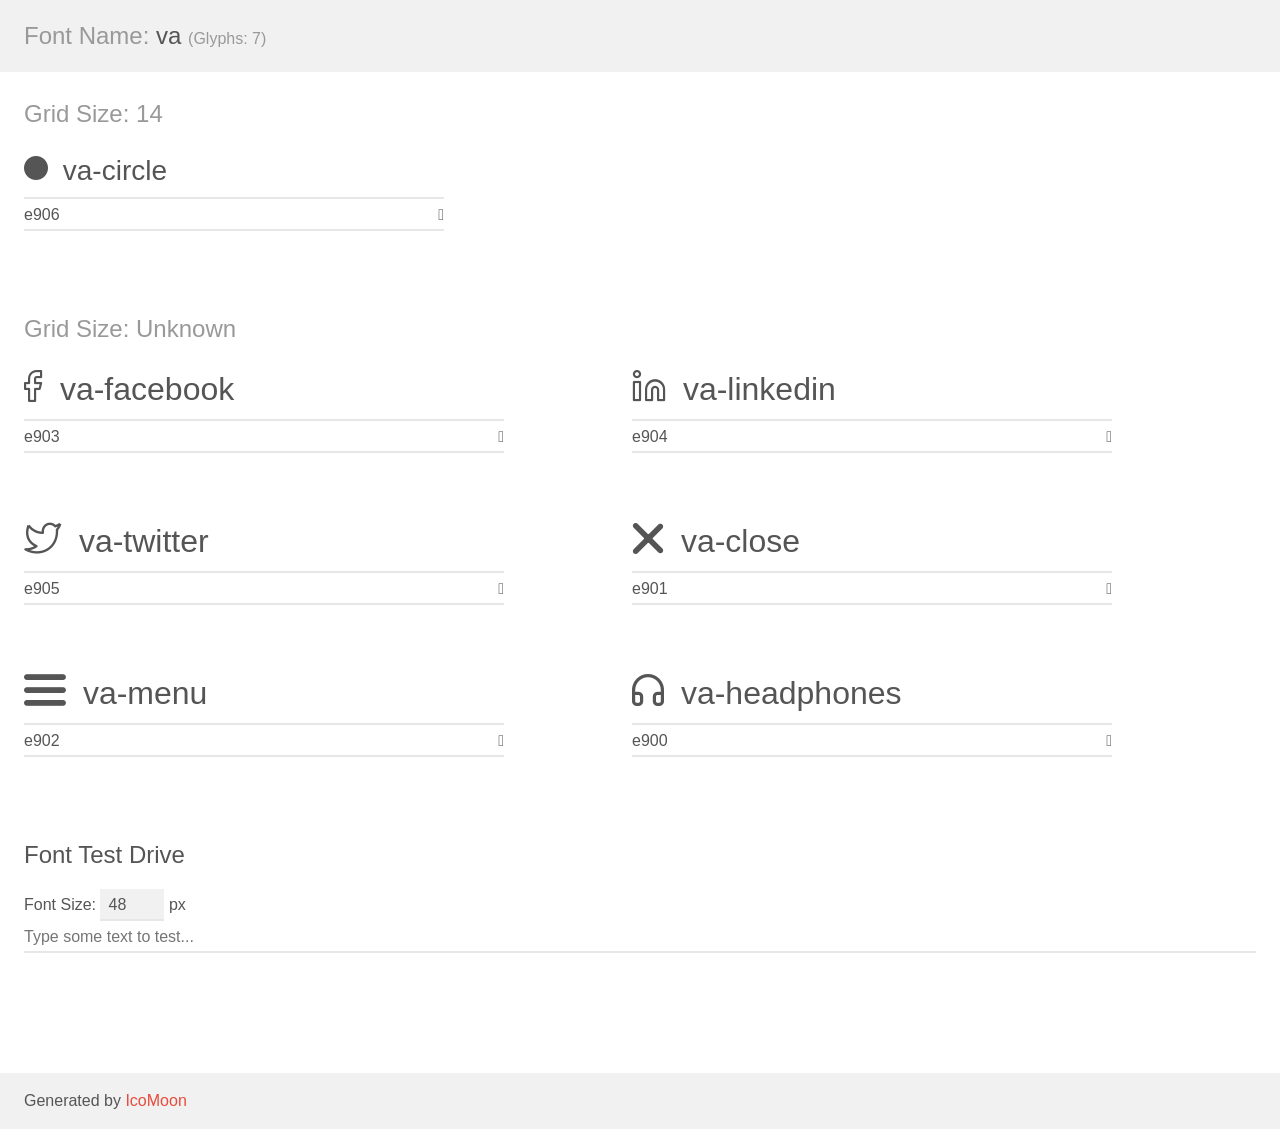
<file: wp-content/uploads/fusion-icons/va-v1.3/demo.html>
<!doctype html>
<html>
<head>
    <meta charset="utf-8">
    <title>IcoMoon Demo</title>
    <meta name="description" content="An Icon Font Generated By IcoMoon.io">
    <meta name="viewport" content="width=device-width, initial-scale=1">
    <link rel="stylesheet" href="demo-files/demo.css">
    <link rel="stylesheet" href="style.css"></head>
<body>
    <div class="bgc1 clearfix">
        <h1 class="mhmm mvm"><span class="fgc1">Font Name:</span> va <small class="fgc1">(Glyphs:&nbsp;7)</small></h1>
    </div>
    <div class="clearfix mhl ptl">
        <h1 class="mvm mtn fgc1">Grid Size: 14</h1>
        <div class="glyph fs1">
            <div class="clearfix bshadow0 pbs">
                <span class="va-circle"></span>
                <span class="mls"> va-circle</span>
            </div>
            <fieldset class="fs0 size1of1 clearfix hidden-false">
                <input type="text" readonly value="e906" class="unit size1of2" />
                <input type="text" maxlength="1" readonly value="&#xe906;" class="unitRight size1of2 talign-right" />
            </fieldset>
            <div class="fs0 bshadow0 clearfix hidden-true">
                <span class="unit pvs fgc1">liga: </span>
                <input type="text" readonly value="" class="liga unitRight" />
            </div>
        </div>
    </div>
    <div class="clearfix mhl ptl">
        <h1 class="mvm mtn fgc1">Grid Size: Unknown</h1>
        <div class="glyph fs2">
            <div class="clearfix bshadow0 pbs">
                <span class="va-facebook"></span>
                <span class="mls"> va-facebook</span>
            </div>
            <fieldset class="fs0 size1of1 clearfix hidden-false">
                <input type="text" readonly value="e903" class="unit size1of2" />
                <input type="text" maxlength="1" readonly value="&#xe903;" class="unitRight size1of2 talign-right" />
            </fieldset>
            <div class="fs0 bshadow0 clearfix hidden-true">
                <span class="unit pvs fgc1">liga: </span>
                <input type="text" readonly value="" class="liga unitRight" />
            </div>
        </div>
        <div class="glyph fs2">
            <div class="clearfix bshadow0 pbs">
                <span class="va-linkedin"></span>
                <span class="mls"> va-linkedin</span>
            </div>
            <fieldset class="fs0 size1of1 clearfix hidden-false">
                <input type="text" readonly value="e904" class="unit size1of2" />
                <input type="text" maxlength="1" readonly value="&#xe904;" class="unitRight size1of2 talign-right" />
            </fieldset>
            <div class="fs0 bshadow0 clearfix hidden-true">
                <span class="unit pvs fgc1">liga: </span>
                <input type="text" readonly value="" class="liga unitRight" />
            </div>
        </div>
        <div class="glyph fs2">
            <div class="clearfix bshadow0 pbs">
                <span class="va-twitter"></span>
                <span class="mls"> va-twitter</span>
            </div>
            <fieldset class="fs0 size1of1 clearfix hidden-false">
                <input type="text" readonly value="e905" class="unit size1of2" />
                <input type="text" maxlength="1" readonly value="&#xe905;" class="unitRight size1of2 talign-right" />
            </fieldset>
            <div class="fs0 bshadow0 clearfix hidden-true">
                <span class="unit pvs fgc1">liga: </span>
                <input type="text" readonly value="" class="liga unitRight" />
            </div>
        </div>
        <div class="glyph fs2">
            <div class="clearfix bshadow0 pbs">
                <span class="va-close"></span>
                <span class="mls"> va-close</span>
            </div>
            <fieldset class="fs0 size1of1 clearfix hidden-false">
                <input type="text" readonly value="e901" class="unit size1of2" />
                <input type="text" maxlength="1" readonly value="&#xe901;" class="unitRight size1of2 talign-right" />
            </fieldset>
            <div class="fs0 bshadow0 clearfix hidden-true">
                <span class="unit pvs fgc1">liga: </span>
                <input type="text" readonly value="" class="liga unitRight" />
            </div>
        </div>
        <div class="glyph fs2">
            <div class="clearfix bshadow0 pbs">
                <span class="va-menu"></span>
                <span class="mls"> va-menu</span>
            </div>
            <fieldset class="fs0 size1of1 clearfix hidden-false">
                <input type="text" readonly value="e902" class="unit size1of2" />
                <input type="text" maxlength="1" readonly value="&#xe902;" class="unitRight size1of2 talign-right" />
            </fieldset>
            <div class="fs0 bshadow0 clearfix hidden-true">
                <span class="unit pvs fgc1">liga: </span>
                <input type="text" readonly value="" class="liga unitRight" />
            </div>
        </div>
        <div class="glyph fs2">
            <div class="clearfix bshadow0 pbs">
                <span class="va-headphones"></span>
                <span class="mls"> va-headphones</span>
            </div>
            <fieldset class="fs0 size1of1 clearfix hidden-false">
                <input type="text" readonly value="e900" class="unit size1of2" />
                <input type="text" maxlength="1" readonly value="&#xe900;" class="unitRight size1of2 talign-right" />
            </fieldset>
            <div class="fs0 bshadow0 clearfix hidden-true">
                <span class="unit pvs fgc1">liga: </span>
                <input type="text" readonly value="" class="liga unitRight" />
            </div>
        </div>
    </div>

    <!--[if gt IE 8]><!-->
    <div class="mhl clearfix mbl">
        <h1>Font Test Drive</h1>
        <label>
            Font Size: <input id="fontSize" type="number" class="textbox0 mbm"
            min="8" value="48" />
            px
        </label>
        <input id="testText" type="text" class="phl size1of1 mvl"
        placeholder="Type some text to test..." value=""/>
        <div id="testDrive" class="va-" style="font-family: va">&nbsp;
        </div>
    </div>
    <!--<![endif]-->
    <div class="bgc1 clearfix">
        <p class="mhl">Generated by <a href="https://icomoon.io/app">IcoMoon</a></p>
    </div>

    <script src="demo-files/demo.js"></script>
</body>
</html>
</file>
<file: wp-content/uploads/fusion-icons/va-v1.3/demo-files/demo.css>
body {
  padding: 0;
  margin: 0;
  font-family: sans-serif;
  font-size: 1em;
  line-height: 1.5;
  color: #555;
  background: #fff;
}
h1 {
  font-size: 1.5em;
  font-weight: normal;
}
small {
  font-size: .66666667em;
}
a {
  color: #e74c3c;
  text-decoration: none;
}
a:hover, a:focus {
  box-shadow: 0 1px #e74c3c;
}
.bshadow0, input {
  box-shadow: inset 0 -2px #e7e7e7;
}
input:hover {
  box-shadow: inset 0 -2px #ccc;
}
input, fieldset {
  font-family: sans-serif;
  font-size: 1em;
  margin: 0;
  padding: 0;
  border: 0;
}
input {
  color: inherit;
  line-height: 1.5;
  height: 1.5em;
  padding: .25em 0;
}
input:focus {
  outline: none;
  box-shadow: inset 0 -2px #449fdb;
}
.glyph {
  font-size: 16px;
  width: 15em;
  padding-bottom: 1em;
  margin-right: 4em;
  margin-bottom: 1em;
  float: left;
  overflow: hidden;
}
.liga {
  width: 80%;
  width: calc(100% - 2.5em);
}
.talign-right {
  text-align: right;
}
.talign-center {
  text-align: center;
}
.bgc1 {
  background: #f1f1f1;
}
.fgc1 {
  color: #999;
}
.fgc0 {
  color: #000;
}
p {
  margin-top: 1em;
  margin-bottom: 1em;
}
.mvm {
  margin-top: .75em;
  margin-bottom: .75em;
}
.mtn {
  margin-top: 0;
}
.mtl, .mal {
  margin-top: 1.5em;
}
.mbl, .mal {
  margin-bottom: 1.5em;
}
.mal, .mhl {
  margin-left: 1.5em;
  margin-right: 1.5em;
}
.mhmm {
  margin-left: 1em;
  margin-right: 1em;
}
.mls {
  margin-left: .25em;
}
.ptl {
  padding-top: 1.5em;
}
.pbs, .pvs {
  padding-bottom: .25em;
}
.pvs, .pts {
  padding-top: .25em;
}
.unit {
  float: left;
}
.unitRight {
  float: right;
}
.size1of2 {
  width: 50%;
}
.size1of1 {
  width: 100%;
}
.clearfix:before, .clearfix:after {
  content: " ";
  display: table;
}
.clearfix:after {
  clear: both;
}
.hidden-true {
  display: none;
}
.textbox0 {
  width: 3em;
  background: #f1f1f1;
  padding: .25em .5em;
  line-height: 1.5;
  height: 1.5em;
}
#testDrive {
  display: block;
  padding-top: 24px;
  line-height: 1.5;
}
.fs0 {
  font-size: 16px;
}
.fs1 {
  font-size: 28px;
}
.fs2 {
  font-size: 32px;
}
</file>
<file: wp-content/uploads/fusion-icons/va-v1.3/style.css>
@font-face {
  font-family: 'va';
  src:  url('fonts/va.eot?30jc72');
  src:  url('fonts/va.eot?30jc72#iefix') format('embedded-opentype'),
    url('fonts/va.ttf?30jc72') format('truetype'),
    url('fonts/va.woff?30jc72') format('woff'),
    url('fonts/va.svg?30jc72#va') format('svg');
  font-weight: normal;
  font-style: normal;
  font-display: block;
}

[class^="va-"], [class*=" va-"] {
  /* use !important to prevent issues with browser extensions that change fonts */
  font-family: 'va' !important;
  speak: never;
  font-style: normal;
  font-weight: normal;
  font-variant: normal;
  text-transform: none;
  line-height: 1;

  /* Better Font Rendering =========== */
  -webkit-font-smoothing: antialiased;
  -moz-osx-font-smoothing: grayscale;
}

.va-circle:before {
  content: "\e906";
}
.va-facebook:before {
  content: "\e903";
}
.va-linkedin:before {
  content: "\e904";
}
.va-twitter:before {
  content: "\e905";
}
.va-close:before {
  content: "\e901";
}
.va-menu:before {
  content: "\e902";
}
.va-headphones:before {
  content: "\e900";
}
</file>
